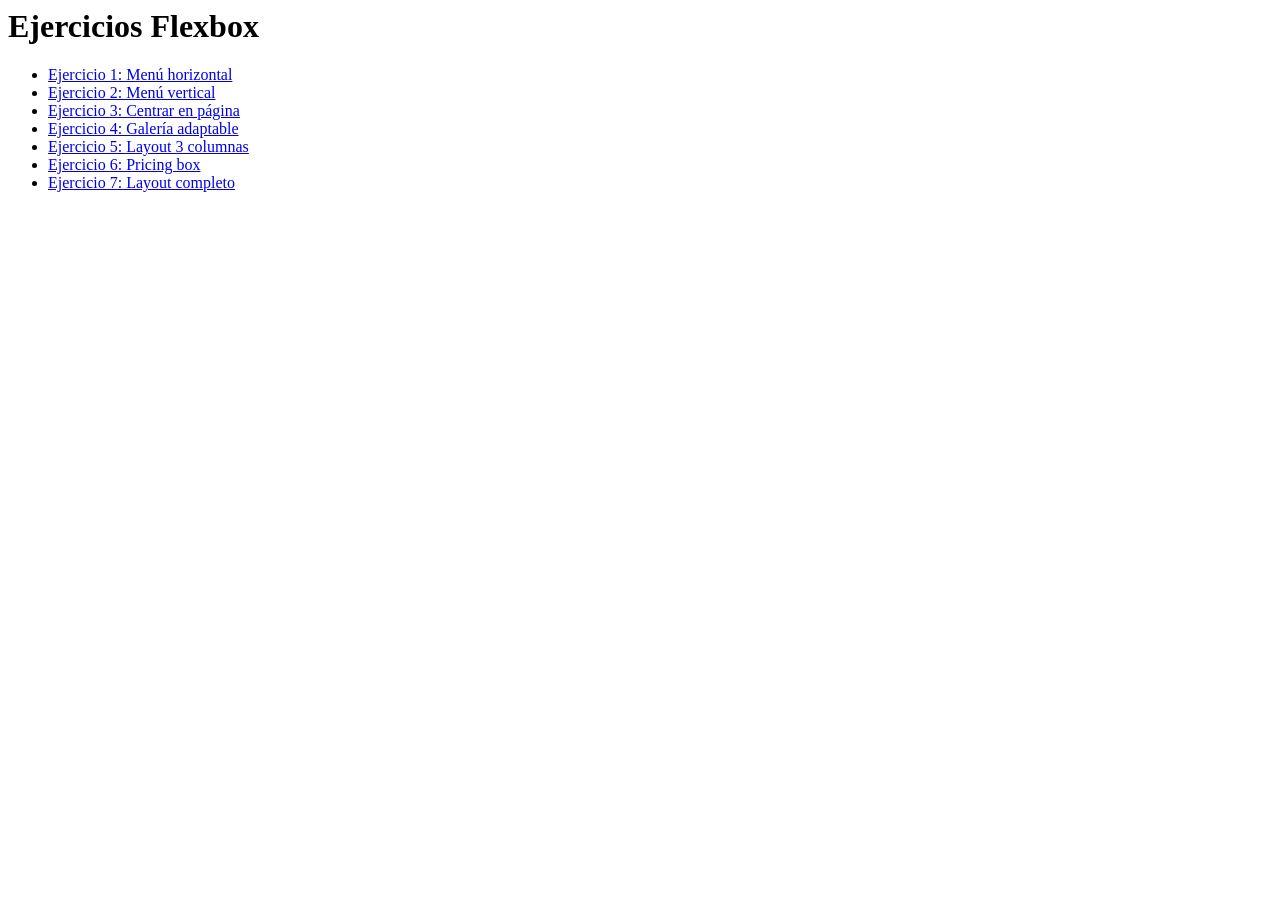
<file: index.html>
<body>
  <h1>Ejercicios Flexbox</h1>
  <ul>
    <li><a href="pages/ejercicio1.html">Ejercicio 1: Menú horizontal</a></li>
    <li><a href="pages/ejercicio2.html">Ejercicio 2: Menú vertical</a></li>
    <li><a href="pages/ejercicio3.html">Ejercicio 3: Centrar en página</a></li>
    <li><a href="pages/ejercicio4.html">Ejercicio 4: Galería adaptable</a></li>
    <li><a href="pages/ejercicio5.html">Ejercicio 5: Layout 3 columnas</a></li>
    <li><a href="pages/ejercicio6.html">Ejercicio 6: Pricing box</a></li>
    <li><a href="pages/ejercicio7.html">Ejercicio 7: Layout completo</a></li>
  </ul>
</body>
</file>
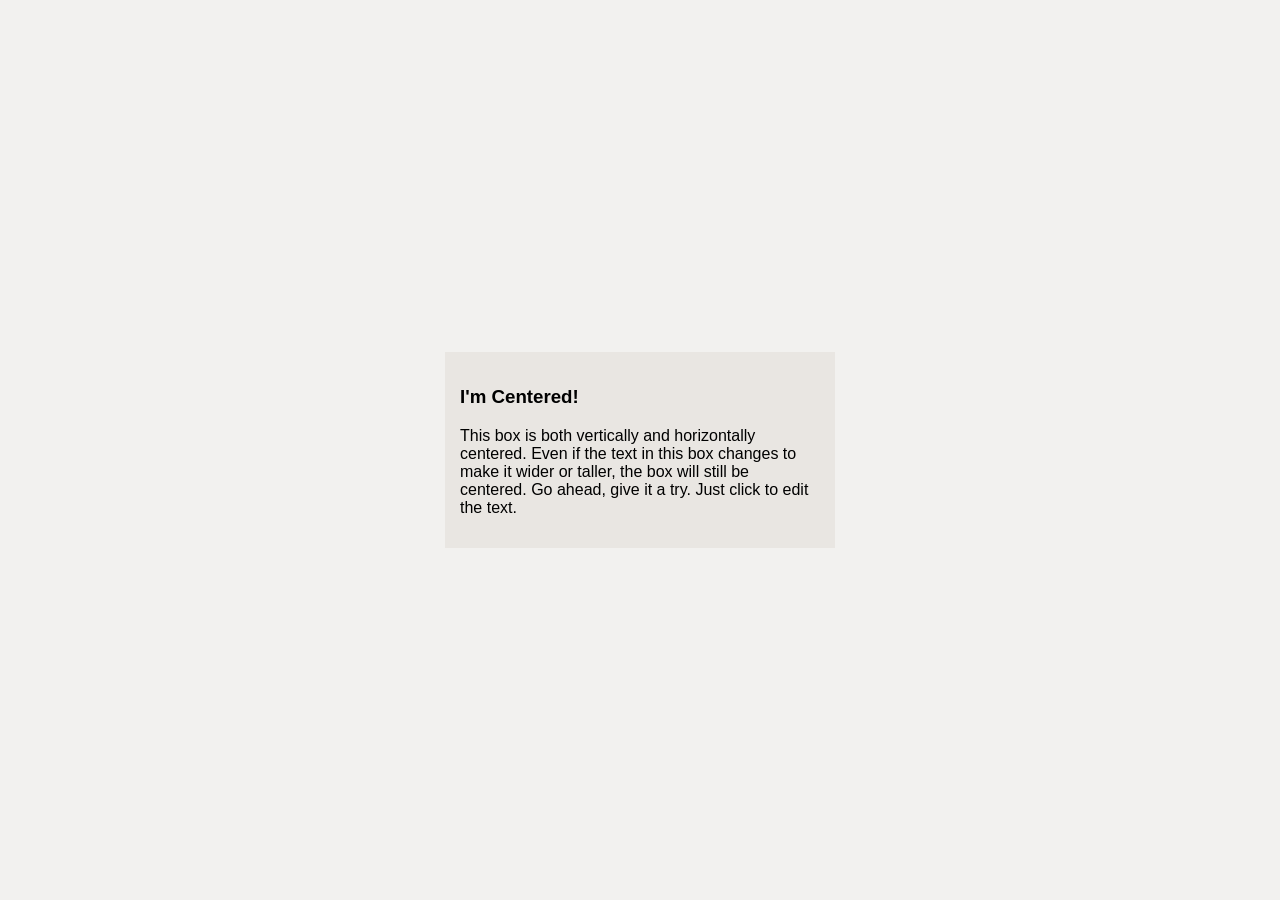
<file: pages/ejercicio3.html>
<!DOCTYPE html>
<html lang="en">

<head>
    <meta charset="UTF-8">
    <meta name="viewport" content="width=device-width, initial-scale=1.0">
    <title>Ejercicio 3</title>
    <link rel="stylesheet" href="../style/style3.css">
</head>

<body>
    <div class="caja">
        <h3>I'm Centered!</h3>
        <p>This box is both vertically and horizontally centered. Even if the text
            in this box changes to make it wider or taller, the box will still be
            centered. Go ahead, give it a try. Just click to edit the text.</p>
    </div>
</body>

</html>
</file>
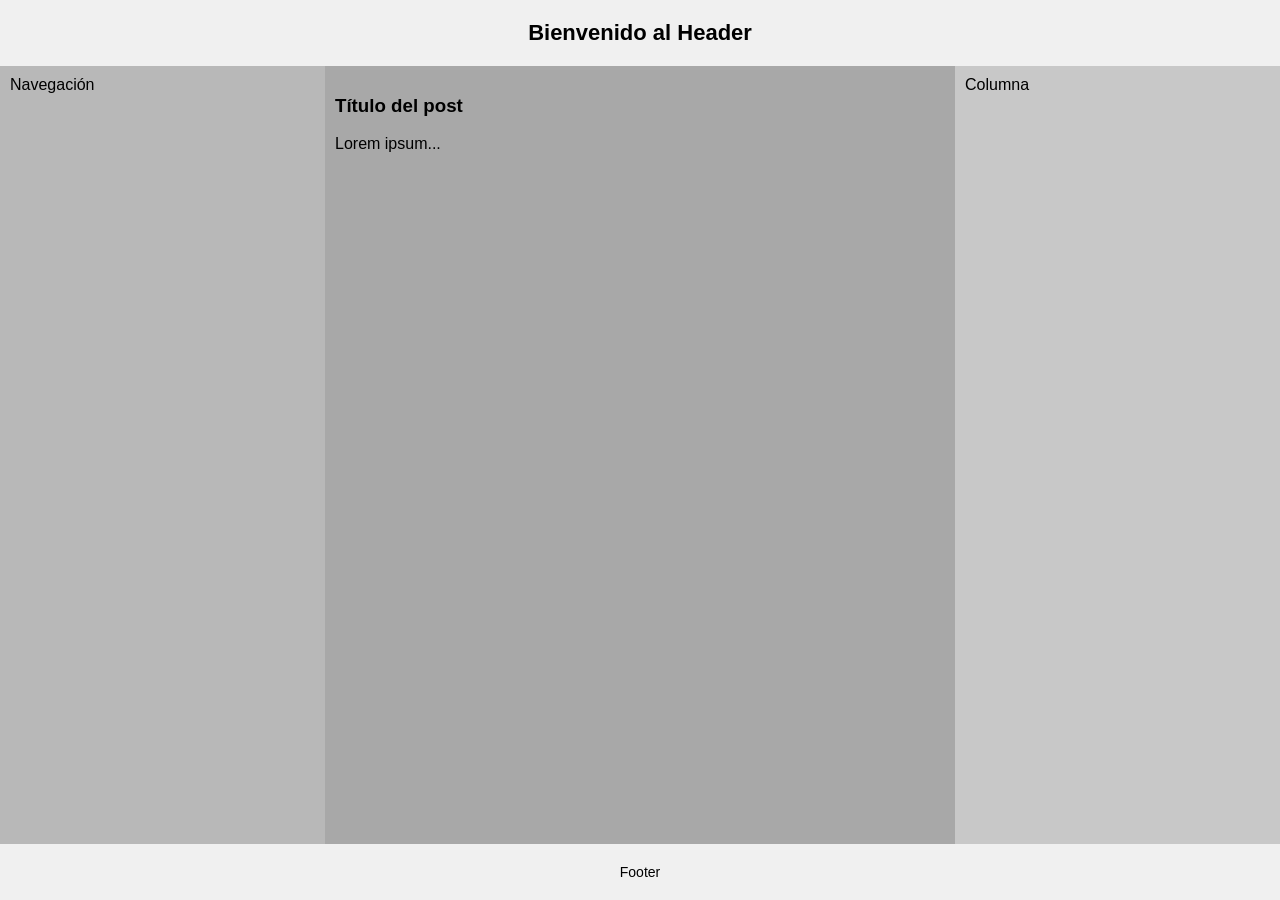
<file: pages/ejercicio5.html>
<!DOCTYPE html>
<html lang="en">

<head>
    <meta charset="UTF-8">
    <meta name="viewport" content="width=device-width, initial-scale=1.0">
    <title>Ejercicio 5</title>
    <link rel="stylesheet" href="../style/style5.css">
</head>

<body>
    <header>Bienvenido al Header</header>
    <main>
        <article>
            <h3>Título del post</h3>
            <p>Lorem ipsum...</p>
        </article>
        <nav>Navegación</nav>
        <aside>Columna</aside>
    </main>
    <footer>Footer</footer>
</body>

</html>
</file>
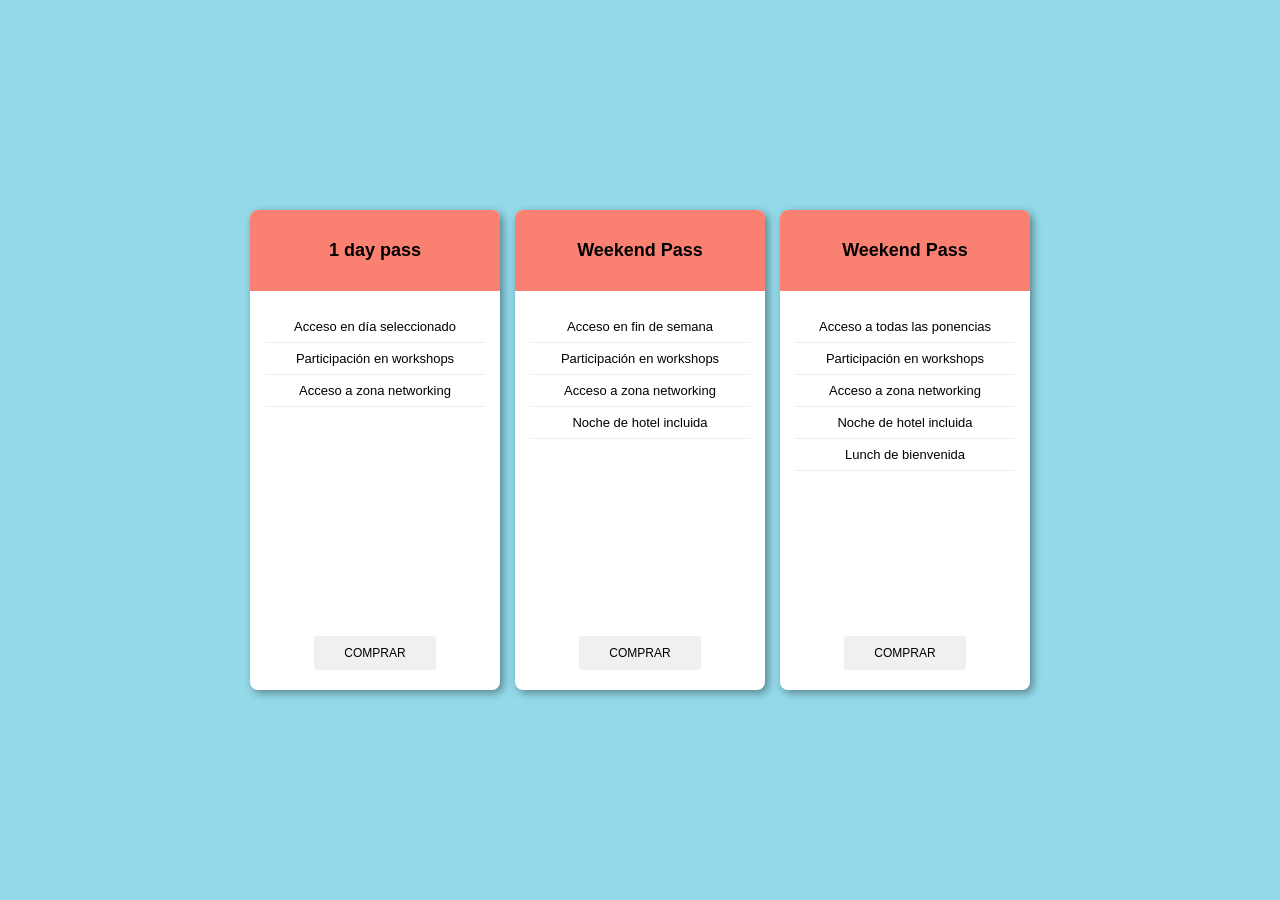
<file: pages/ejercicio6.html>
<!DOCTYPE html>
<html lang="en">

<head>
    <meta charset="UTF-8">
    <meta name="viewport" content="width=device-width, initial-scale=1.0">
    <title>Ejercicio 6</title>
    <link rel="stylesheet" href="../style/style6.css">
</head>

<body>
    <div class="contenedor">

        <div class="caja">
            <h2>1 day pass</h2>
            <ul>
                <li>Acceso en día seleccionado</li>
                <li>Participación en workshops</li>
                <li>Acceso a zona networking</li>
            </ul>
            <a href="#">COMPRAR</a>
        </div>

        <div class="caja">
            <h2>Weekend Pass</h2>
            <ul>
                <li>Acceso en fin de semana</li>
                <li>Participación en workshops</li>
                <li>Acceso a zona networking</li>
                <li>Noche de hotel incluida</li>
            </ul>
            <a href="#">COMPRAR</a>
        </div>

        <div class="caja">
            <h2>Weekend Pass</h2>
            <ul>
                <li>Acceso a todas las ponencias</li>
                <li>Participación en workshops</li>
                <li>Acceso a zona networking</li>
                <li>Noche de hotel incluida</li>
                <li>Lunch de bienvenida</li>
            </ul>
            <a href="#">COMPRAR</a>
        </div>

    </div>
</body>

</html>
</file>
<file: style/style3.css>
body {
    margin: 0;
    height: 100vh;
    display: flex;
    justify-content: center;
    align-items: center;
    background: #f2f1ef;
    font-family: sans-serif;
}

.caja {
    background: #e9e6e2;
    padding: 15px;
    max-width: 360px;
}
</file>
<file: style/style5.css>
* {
    box-sizing: border-box;
}

body {
    margin: 0;
    min-height: 100vh;
    display: flex;
    flex-direction: column;
    font-family: Arial, sans-serif;
}

header,
footer {
    background: #f0f0f0;
    text-align: center;
    padding: 20px;
}

header {
    font-size: 22px;
    font-weight: bold;
}

footer {
    font-size: 14px;
}

main {
    flex: 1;
    display: flex;
}

nav {
    flex: 1;
    order: 1;
    background: #b8b8b8;
    padding: 10px;
}

article {
    flex: 2;
    order: 2;
    background: #a8a8a8;
    padding: 10px;
}

aside {
    flex: 1;
    order: 3;
    background: #c8c8c8;
    padding: 10px;
}
</file>
<file: style/style6.css>
* {
    box-sizing: border-box;
}

body {
    margin: 0;
    min-height: 100vh;
    display: flex;
    justify-content: center;
    align-items: center;
    background: #93d9e9;
    font-family: Arial, sans-serif;
}

.contenedor {
    display: flex;
    gap: 15px;
}

.caja {
    width: 250px;
    min-height: 480px;
    background: white;
    border-radius: 8px;
    box-shadow: 3px 3px 8px rgba(0, 0, 0, 0.4);
    overflow: hidden;
    display: flex;
    flex-direction: column;
}

.caja h2 {
    margin: 0;
    background: salmon;
    text-align: center;
    padding: 30px 10px;
    font-size: 18px;
}

.caja ul {
    list-style: none;
    margin: 20px 15px;
    padding: 0;
    font-size: 13px;
    text-align: center;
}

.caja li {
    padding: 8px 0;
    border-bottom: 1px solid #eee;
}

.caja a {
    margin-top: auto;
    align-self: center;
    margin-bottom: 20px;
    background: #f0f0f0;
    color: black;
    text-decoration: none;
    font-size: 12px;
    padding: 10px 30px;
    border-radius: 3px;
}
</file>
